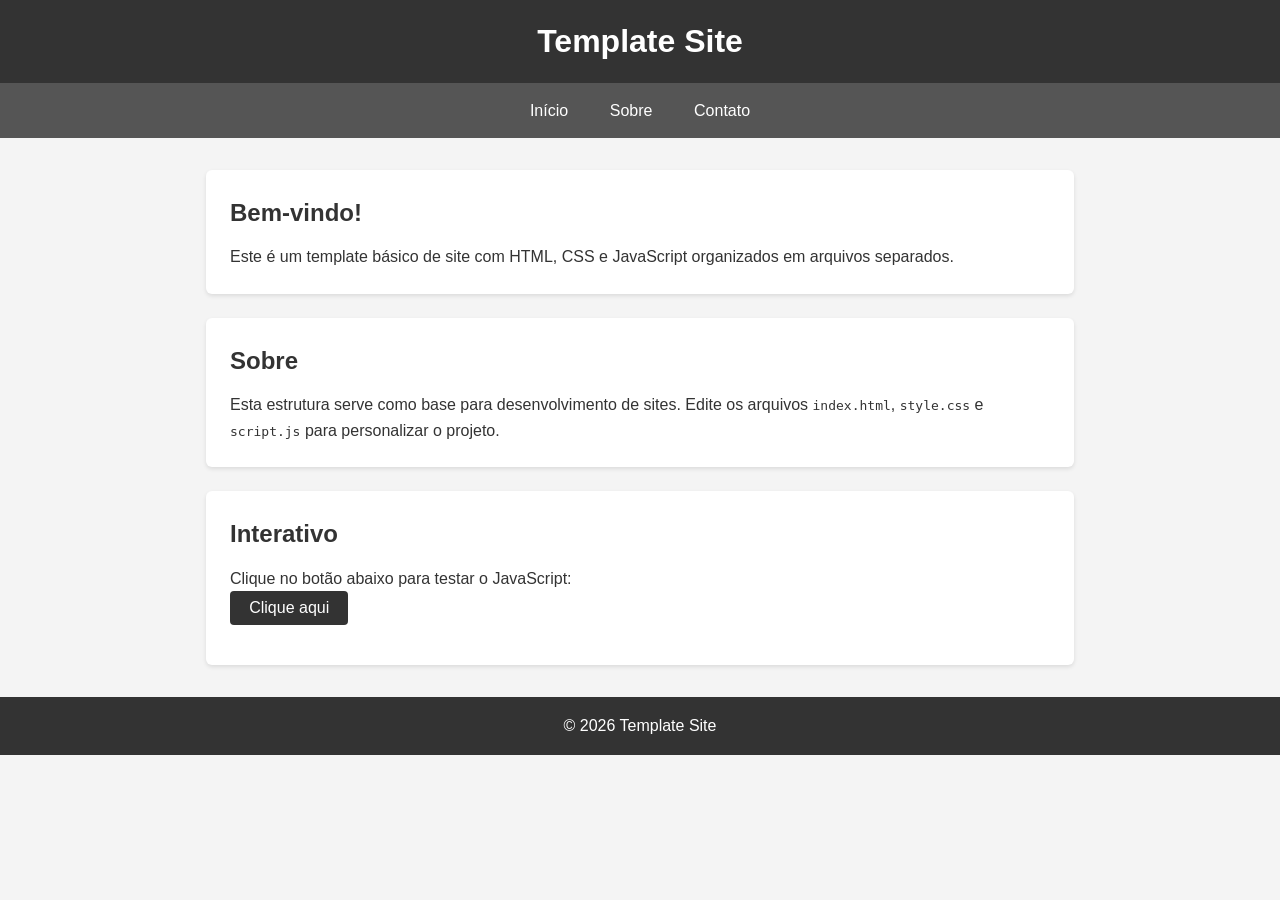
<file: index.html>
<!DOCTYPE html>
<html lang="pt-BR">
  <head>
    <meta charset="UTF-8" />
    <meta name="viewport" content="width=device-width, initial-scale=1.0" />
    <title>Template Site</title>
    <link rel="stylesheet" href="style.css" />
  </head>
  <body>
    <header>
      <h1>Template Site</h1>
    </header>

    <nav>
      <a href="#">Início</a>
      <a href="./pages/sobre.html">Sobre</a>
      <a href="#">Contato</a>
    </nav>

    <main>
      <section id="inicio">
        <h2>Bem-vindo!</h2>
        <p>
          Este é um template básico de site com HTML, CSS e JavaScript
          organizados em arquivos separados.
        </p>
      </section>

      <section id="sobre">
        <h2>Sobre</h2>
        <p>
          Esta estrutura serve como base para desenvolvimento de sites. Edite os
          arquivos <code>index.html</code>, <code>style.css</code> e
          <code>script.js</code> para personalizar o projeto.
        </p>
      </section>

      <section id="interativo">
        <h2>Interativo</h2>
        <p>Clique no botão abaixo para testar o JavaScript:</p>
        <button id="btn-mensagem">Clique aqui</button>
        <p id="mensagem"></p>
      </section>
    </main>

    <footer>
      <p>&copy; 2026 Template Site</p>
    </footer>

    <script src="script.js"></script>
  </body>
</html>
</file>
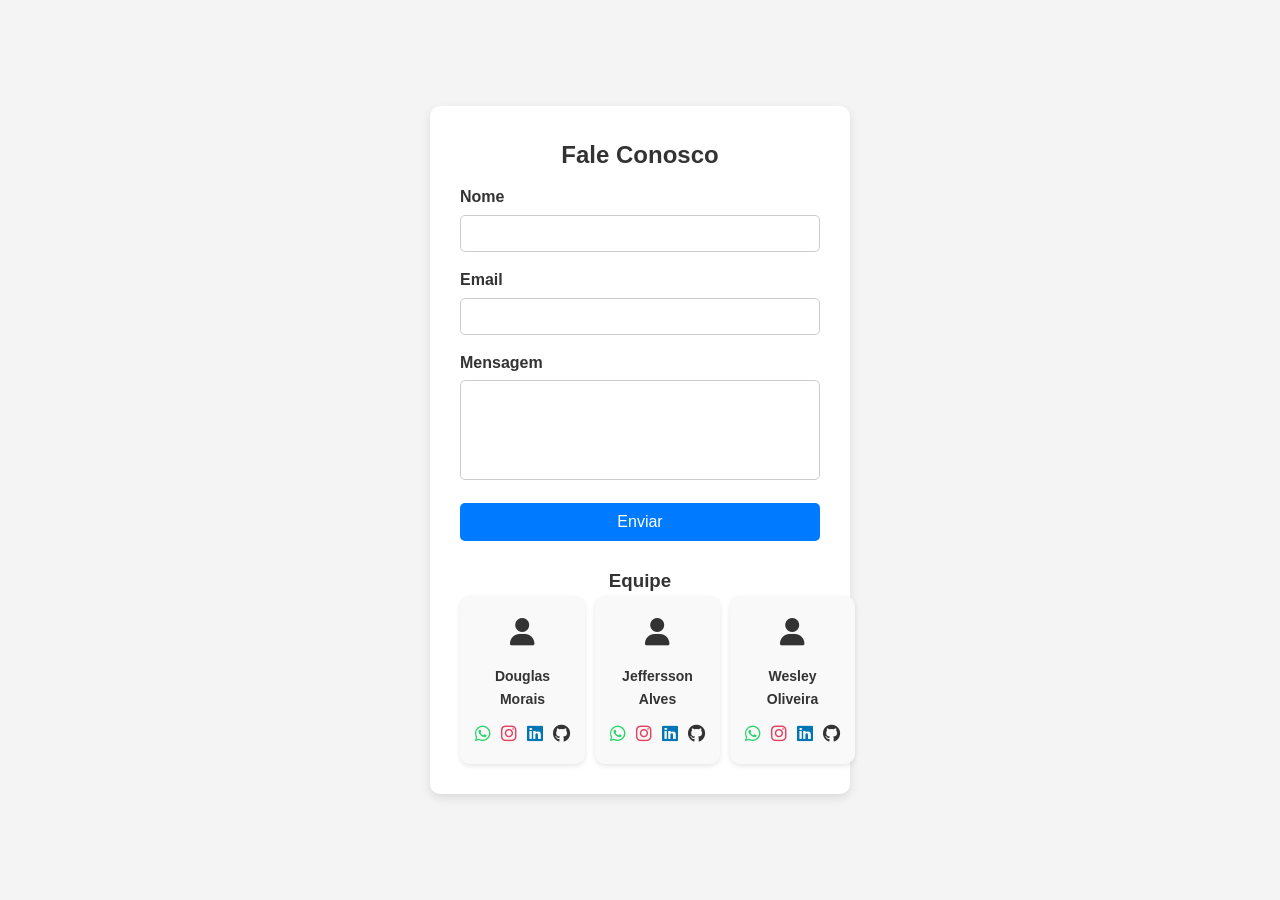
<file: pages/contato.html>
<!DOCTYPE html>
<html lang="pt-BR">

<head>
    <meta charset="UTF-8">
    <meta name="viewport" content="width=device-width, initial-scale=1.0">
    <title>Contato</title>

    <!-- Font Awesome -->
    <link rel="stylesheet" href="https://cdnjs.cloudflare.com/ajax/libs/font-awesome/6.5.0/css/all.min.css">
    <link rel="stylesheet" href="../style.css">
    <style>
        * {
            margin: 0;
            padding: 0;
            box-sizing: border-box;
            font-family: Arial, sans-serif;
        }

        body {
            background: #f4f4f4;
            display: flex;
            justify-content: center;
            align-items: center;
            min-height: 100vh;
        }

        .container {
            background: #fff;
            padding: 30px;
            border-radius: 10px;
            box-shadow: 0 4px 10px rgba(0, 0, 0, 0.1);
            width: 100%;
            max-width: 420px;
        }

        h2 {
            text-align: center;
            margin-bottom: 10px;
        }

        .form-group {
            margin-bottom: 15px;
        }

        label {
            display: block;
            margin-bottom: 5px;
            font-weight: bold;
        }

        input,
        textarea {
            width: 100%;
            padding: 10px;
            border: 1px solid #ccc;
            border-radius: 5px;
        }

        textarea {
            resize: none;
            height: 100px;
        }

        button {
            width: 100%;
            padding: 10px;
            border: none;
            background: #007BFF;
            color: white;
            font-size: 16px;
            border-radius: 5px;
            cursor: pointer;
            transition: 0.3s;
        }

        button:hover {
            background: #0056b3;
        }

        .success {
            margin-top: 15px;
            color: green;
            text-align: center;
            display: none;
        }

        .team-section {
            margin-top: 25px;
            text-align: center;
        }

        .team-cards {
            display: flex;
            gap: 10px;
        }

        .card {
            flex: 1;
            background: #f9f9f9;
            padding: 15px;
            border-radius: 10px;
            box-shadow: 0 2px 5px rgba(0, 0, 0, 0.1);
            transition: transform 0.2s;
        }

        .card:hover {
            transform: translateY(-5px);
        }

        .icon {
            font-size: 28px;
            margin-bottom: 10px;
        }

        .card p {
            font-size: 14px;
            font-weight: bold;
            margin-bottom: 10px;
        }

        .socials {
            display: flex;
            justify-content: center;
            gap: 10px;
        }

        .socials a {
            font-size: 18px;
            transition: transform 0.2s;
        }

        .socials a:hover {
            transform: scale(1.2);
        }

        .socials a:nth-child(1) {
            color: #25D366;
        }

        .socials a:nth-child(2) {
            color: #E4405F;
        }

        .socials a:nth-child(3) {
            color: #0077B5;
        }

        .socials a:nth-child(4) {
            color: #333;
        }

        @media (max-width: 480px) {
            .team-cards {
                flex-direction: column;
            }
        }
    </style>
</head>

<body>

    <main>
        <div class="container">
            <h2>Fale Conosco</h2>

            <form id="contactForm">
                <div class="form-group">
                    <label>Nome</label>
                    <input type="text" required>
                </div>

                <div class="form-group">
                    <label>Email</label>
                    <input type="email" required>
                </div>

                <div class="form-group">
                    <label>Mensagem</label>
                    <textarea required></textarea>
                </div>

                <button type="submit">Enviar</button>
            </form>

            <div class="success" id="successMessage">Mensagem enviada com sucesso!</div>

            <div class="team-section">
                <h3>Equipe</h3>
                <div class="team-cards">

                    <div class="card">
                        <div class="icon"><i class="fa-solid fa-user"></i></div>
                        <p>Douglas Morais</p>
                        <div class="socials">
                            <a href="#"><i class="fa-brands fa-whatsapp"></i></a>
                            <a href="#"><i class="fa-brands fa-instagram"></i></a>
                            <a href="#"><i class="fa-brands fa-linkedin"></i></a>
                            <a href="#"><i class="fa-brands fa-github"></i></a>
                        </div>
                    </div>

                    <div class="card">
                        <div class="icon"><i class="fa-solid fa-user"></i></div>
                        <p>Jeffersson Alves</p>
                        <div class="socials">
                            <a href="#"><i class="fa-brands fa-whatsapp"></i></a>
                            <a href="#"><i class="fa-brands fa-instagram"></i></a>
                            <a href="#"><i class="fa-brands fa-linkedin"></i></a>
                            <a href="#"><i class="fa-brands fa-github"></i></a>
                        </div>
                    </div>

                    <div class="card">
                        <div class="icon"><i class="fa-solid fa-user"></i></div>
                        <p>Wesley Oliveira</p>
                        <div class="socials">
                            <a href="#"><i class="fa-brands fa-whatsapp"></i></a>
                            <a href="#"><i class="fa-brands fa-instagram"></i></a>
                            <a href="#"><i class="fa-brands fa-linkedin"></i></a>
                            <a href="#"><i class="fa-brands fa-github"></i></a>
                        </div>
                    </div>

                </div>
            </div>
        </div>
    </main>


    <script>
        const form = document.getElementById('contactForm');
        const successMessage = document.getElementById('successMessage');

        form.addEventListener('submit', function (e) {
            e.preventDefault();
            successMessage.style.display = 'block';
            form.reset();
        });
    </script>

</body>

</html>
</file>
<file: style.css>
/* Reset básico */
* {
  margin: 0;
  padding: 0;
  box-sizing: border-box;
}

body {
  font-family: Arial, sans-serif;
  background-color: #f4f4f4;
  color: #333;
  line-height: 1.6;
}

header {
  background-color: #333;
  color: #fff;
  padding: 1rem 2rem;
  text-align: center;
}

header h1 {
  font-size: 2rem;
}

nav {
  background-color: #555;
  display: flex;
  justify-content: center;
  gap: 1rem;
  padding: 0.5rem;
}

nav a {
  color: #fff;
  text-decoration: none;
  padding: 0.4rem 0.8rem;
  border-radius: 4px;
  transition: background-color 0.3s;
}

nav a:hover {
  background-color: #777;
}

main {
  max-width: 900px;
  margin: 2rem auto;
  padding: 0 1rem;
}

section {
  background-color: #fff;
  border-radius: 6px;
  padding: 1.5rem;
  margin-bottom: 1.5rem;
  box-shadow: 0 2px 4px rgba(0, 0, 0, 0.1);
}

section h2 {
  margin-bottom: 0.75rem;
  color: #333;
}

button {
  cursor: pointer;
  padding: 0.5rem 1.2rem;
  background-color: #333;
  color: #fff;
  border: none;
  border-radius: 4px;
  font-size: 1rem;
  transition: background-color 0.3s;
}

button:hover {
  background-color: #555;
}

#mensagem {
  margin-top: 1rem;
  font-weight: bold;
  color: #333;
}

footer {
  text-align: center;
  padding: 1rem;
  background-color: #333;
  color: #fff;
  margin-top: 2rem;
}

.main {
  display: flex;
  flex-direction: column;
  align-items: center;
}

.modal {
  display: none; /* começa escondido */
  position: fixed;
  top: 0;
  left: 0;
  width: 100%;
  height: 100%;
  background: rgba(0,0,0,0.7);
  justify-content: center;
  align-items: center;
}

.modal.ativo {
  display: flex;
}

.images {
  background: #fff;
  padding: 20px;
  display: flex;
  gap: 10px;
  flex-wrap: wrap;
  max-width: 600px;
  border-radius: 10px;
}

.images img {
  width: 100px;
  height: 100px;
  object-fit: cover;
  border-radius: 8px;
}
</file>
